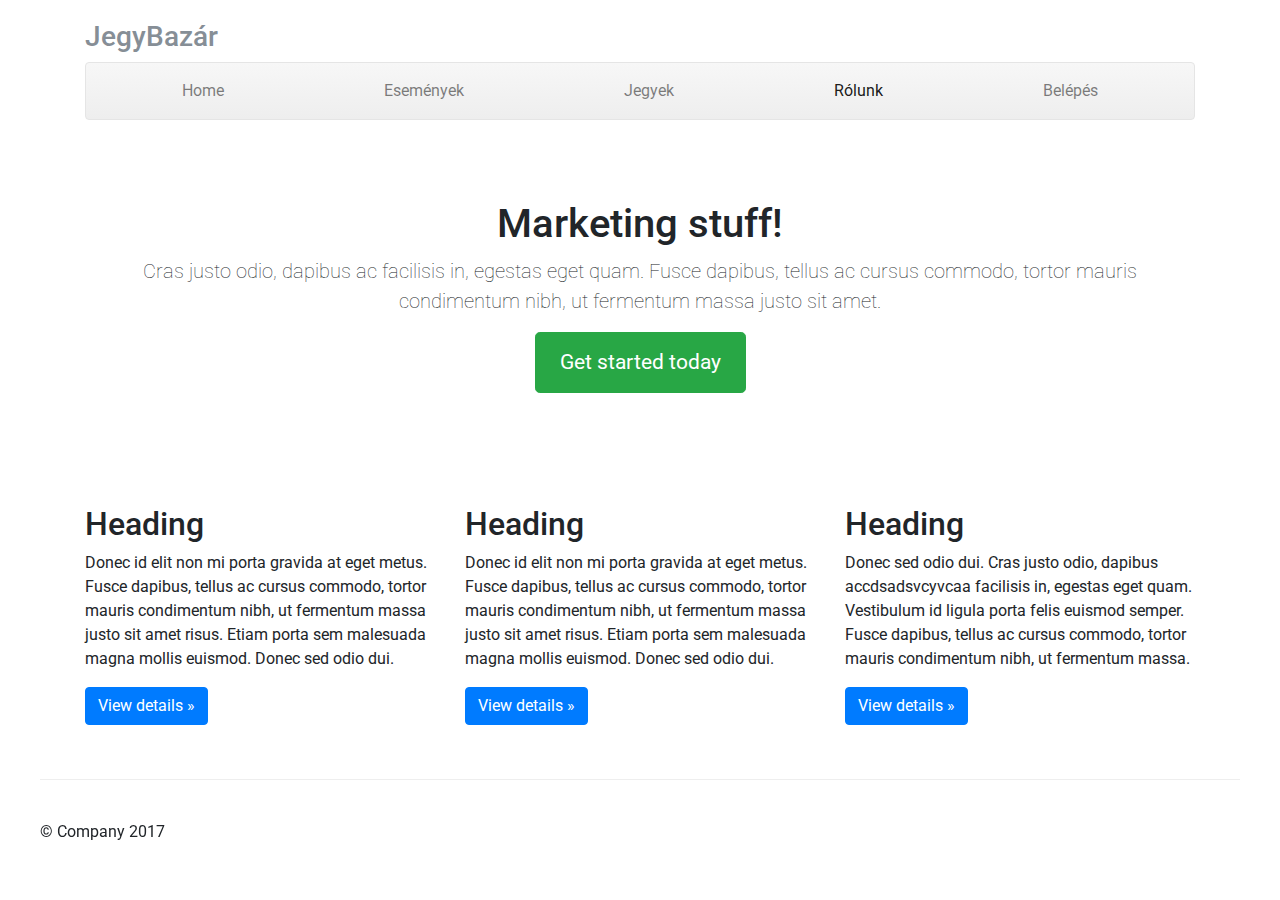
<file: about.html>
<!doctype html>
<head>
  <meta charset="utf-8">
  <meta name="viewport" content="width=device-width, initial-scale=1, shrink-to-fit=no">
  <meta name="description" content="">
  <meta name="author" content="">

  <title>JegyBazár</title>

  <!-- Bootstrap core CSS -->
  <link href="lib/bootstrap/css/bootstrap.min.css" rel="stylesheet">

  <!-- Custom styles for this template -->
  <link href="css/style.css" rel="stylesheet">
</head>

<body>

  <div class="container">

    <header class="masthead">
      <h3 class="text-muted">JegyBazár</h3>

      <nav class="navbar navbar-expand-md navbar-light bg-light rounded mb-3">
        <button class="navbar-toggler" type="button" data-toggle="collapse" data-target="#navbarCollapse" aria-controls="navbarCollapse" aria-expanded="false" aria-label="Toggle navigation">
          <span class="navbar-toggler-icon"></span>
        </button>
        <div class="collapse navbar-collapse" id="navbarCollapse">
          <ul class="navbar-nav text-md-center nav-justified w-100">
            <li class="nav-item">
              <a class="nav-link" href="index.html">Home <span class="sr-only">(current)</span></a>
            </li>
            <li class="nav-item">
              <a class="nav-link" href="events.html">Események</a>
            </li>
            <li class="nav-item">
              <a class="nav-link" href="tickets.html">Jegyek</a>
            </li>
            <li class="nav-item">
              <a class="nav-link active" href="about.html">Rólunk</a>
            </li>
            <li class="nav-item">
              <a class="nav-link" href="login.html">Belépés</a>
            </li>
          </ul>
        </div>
      </nav>
    </header>

    <main role="main">

      <!-- Jumbotron -->
      <div class="jumbotron">
        <h1>Marketing stuff!</h1>
        <p class="lead">Cras justo odio, dapibus ac facilisis in, egestas eget quam. Fusce dapibus, tellus ac cursus commodo, tortor mauris condimentum nibh, ut fermentum massa justo sit amet.</p>
        <p><a class="btn btn-lg btn-success" href="#" role="button">Get started today</a></p>
      </div>

      <!-- Example row of columns -->
      <div class="row">
        <div class="col-lg-4">
          <h2>Heading</h2>
          <p>Donec id elit non mi porta gravida at eget metus. Fusce dapibus, tellus ac cursus commodo, tortor mauris condimentum nibh, ut fermentum massa justo sit amet risus. Etiam porta sem malesuada magna mollis euismod. Donec sed odio dui. </p>
          <p><a class="btn btn-primary" href="#" role="button">View details &raquo;</a></p>
        </div>
        <div class="col-lg-4">
          <h2>Heading</h2>
          <p>Donec id elit non mi porta gravida at eget metus. Fusce dapibus, tellus ac cursus commodo, tortor mauris condimentum nibh, ut fermentum massa justo sit amet risus. Etiam porta sem malesuada magna mollis euismod. Donec sed odio dui. </p>
          <p><a class="btn btn-primary" href="#" role="button">View details &raquo;</a></p>
        </div>
        <div class="col-lg-4">
          <h2>Heading</h2>
          <p>Donec sed odio dui. Cras justo odio, dapibus accdsadsvcyvcaa facilisis in, egestas eget quam. Vestibulum id ligula porta felis euismod semper. Fusce dapibus, tellus ac cursus commodo, tortor mauris condimentum nibh, ut fermentum massa.</p>
          <p><a class="btn btn-primary" href="#" role="button">View details &raquo;</a></p>
        </div>
      </div>

    </main>

    <!-- Site footer -->
    <footer class="footer">
      <p>&copy; Company 2017</p>
    </footer>

  </div> <!-- /container -->


  <!-- Bootstrap core JavaScript
  ================================================== -->
  <!-- Placed at the end of the document so the pages load faster -->
  <script src="lib/jquery-3.2.1.slim.min.js" integrity="sha384-KJ3o2DKtIkvYIK3UENzmM7KCkRr/rE9/Qpg6aAZGJwFDMVNA/GpGFF93hXpG5KkN" crossorigin="anonymous"></script>
  <script src="lib/popper.min.js"></script>
  <script src="lib/bootstrap/js/bootstrap.min.js"></script>
</body>
</html>
</file>
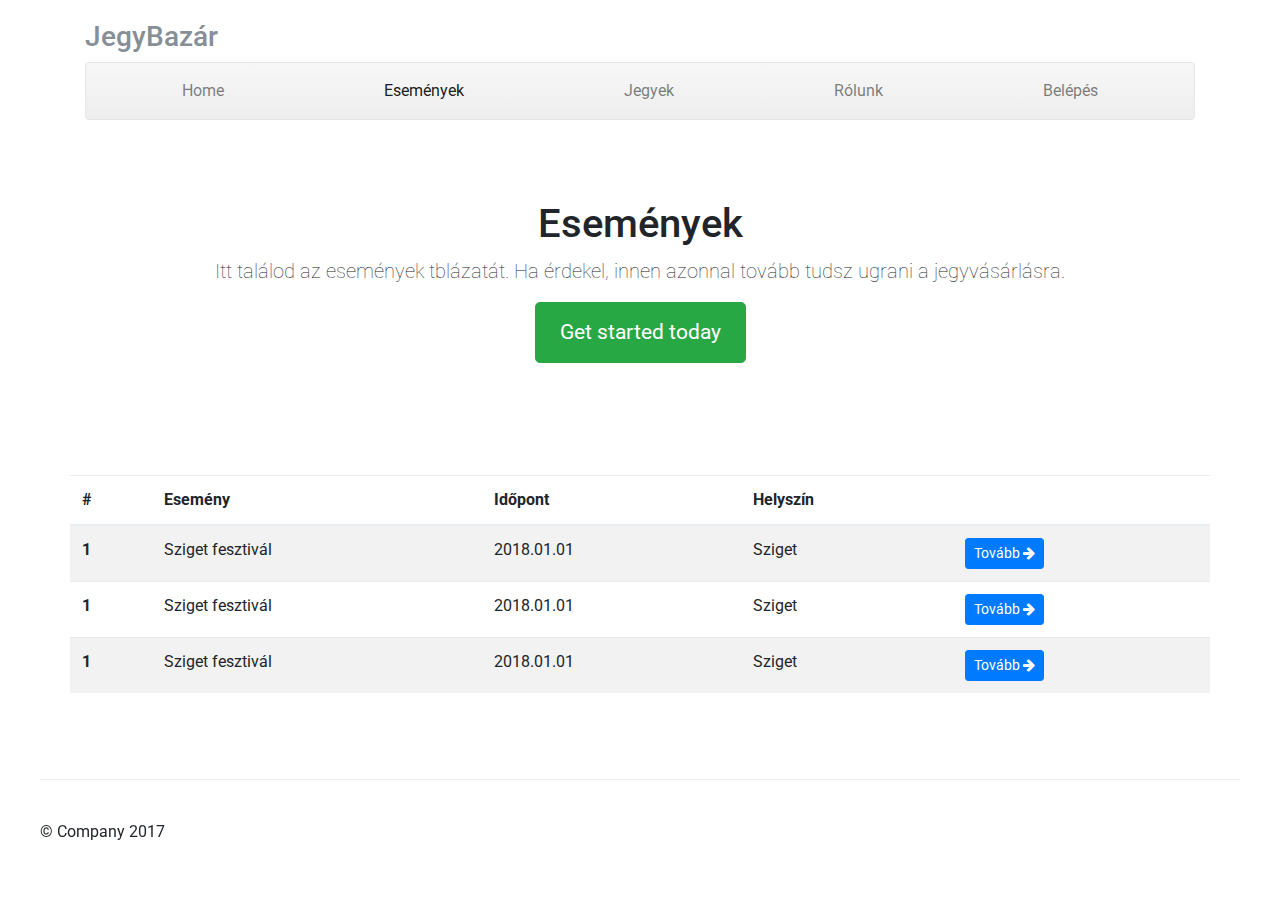
<file: events.html>
<!doctype html>
<head>
  <meta charset="utf-8">
  <meta name="viewport" content="width=device-width, initial-scale=1, shrink-to-fit=no">
  <meta name="description" content="">
  <meta name="author" content="">

  <title>JegyBazár</title>

  <!-- Bootstrap core CSS -->
  <link href="lib/bootstrap/css/bootstrap.min.css" rel="stylesheet">

  <!-- Custom styles for this template -->
  <link href="css/style.css" rel="stylesheet">
</head>

<body>

  <div class="container">

    <header class="masthead">
      <h3 class="text-muted">JegyBazár</h3>

      <nav class="navbar navbar-expand-md navbar-light bg-light rounded mb-3">
        <button class="navbar-toggler" type="button" data-toggle="collapse" data-target="#navbarCollapse" aria-controls="navbarCollapse" aria-expanded="false" aria-label="Toggle navigation">
          <span class="navbar-toggler-icon"></span>
        </button>
        <div class="collapse navbar-collapse" id="navbarCollapse">
          <ul class="navbar-nav text-md-center nav-justified w-100">
            <li class="nav-item">
              <a class="nav-link" href="index.html">Home <span class="sr-only">(current)</span></a>
            </li>
            <li class="nav-item active">
              <a class="nav-link" href="events.html">Események</a>
            </li>
            <li class="nav-item">
              <a class="nav-link" href="tickets.html">Jegyek</a>
            </li>
            <li class="nav-item">
              <a class="nav-link" href="about.html">Rólunk</a>
            </li>
            <li class="nav-item">
              <a class="nav-link" href="login.html">Belépés</a>
            </li>
          </ul>
        </div>
      </nav>
    </header>

    <main role="main">

      <!-- Jumbotron -->
      <div class="jumbotron">
        <h1>Események</h1>
        <p class="lead">Itt találod az események tblázatát. Ha érdekel, innen azonnal tovább tudsz ugrani a jegyvásárlásra.</p>
        <p><a class="btn btn-lg btn-success" href="#" role="button">Get started today</a></p>
      </div>

      <!-- Example row of columns -->
      <div class="row">
          <table class="table table-striped ">
              <thead>
                <tr>
                  <th scope="col">#</th>
                  <th scope="col">Esemény</th>
                  <th scope="col">Időpont</th>
                  <th scope="col">Helyszín</th>
                  <th scope="col"></th>
                </tr>
              </thead>
              <tbody>
                <tr>
                  <th scope="row">1</th>
                  <td>Sziget fesztivál</td>
                  <td>2018.01.01</td>
                  <td>Sziget</td>
                  <td>
                    <a href="" class="btn btn-primary btn-sm">Tovább <i class="fa fa-arrow-right" aria-hidden="true"></i></a>
                  </td>
                </tr>
                <tr>
                    <th scope="row">1</th>
                    <td>Sziget fesztivál</td>
                    <td>2018.01.01</td>
                    <td>Sziget</td>
                    <td>
                      <a href="" class="btn btn-primary btn-sm">Tovább <i class="fa fa-arrow-right" aria-hidden="true"></i></a>
                    </td>
                </tr>
                <tr>
                    <th scope="row">1</th>
                    <td>Sziget fesztivál</td>
                    <td>2018.01.01</td>
                    <td>Sziget</td>
                    <td>
                      <a href="" class="btn btn-primary btn-sm">Tovább <i class="fa fa-arrow-right" aria-hidden="true"></i></a>
                    </td>
                </tr>
              </tbody>
            </table>
      </div>

    </main>

    <!-- Site footer -->
    <footer class="footer">
      <p>&copy; Company 2017</p>
    </footer>

  </div> <!-- /container -->


  <!-- Bootstrap core JavaScript
  ================================================== -->
  <!-- Placed at the end of the document so the pages load faster -->
  <script src="lib/jquery-3.2.1.slim.min.js" integrity="sha384-KJ3o2DKtIkvYIK3UENzmM7KCkRr/rE9/Qpg6aAZGJwFDMVNA/GpGFF93hXpG5KkN" crossorigin="anonymous"></script>
  <script src="lib/popper.min.js"></script>
  <script src="lib/bootstrap/js/bootstrap.min.js"></script>
</body>
</html>
</file>
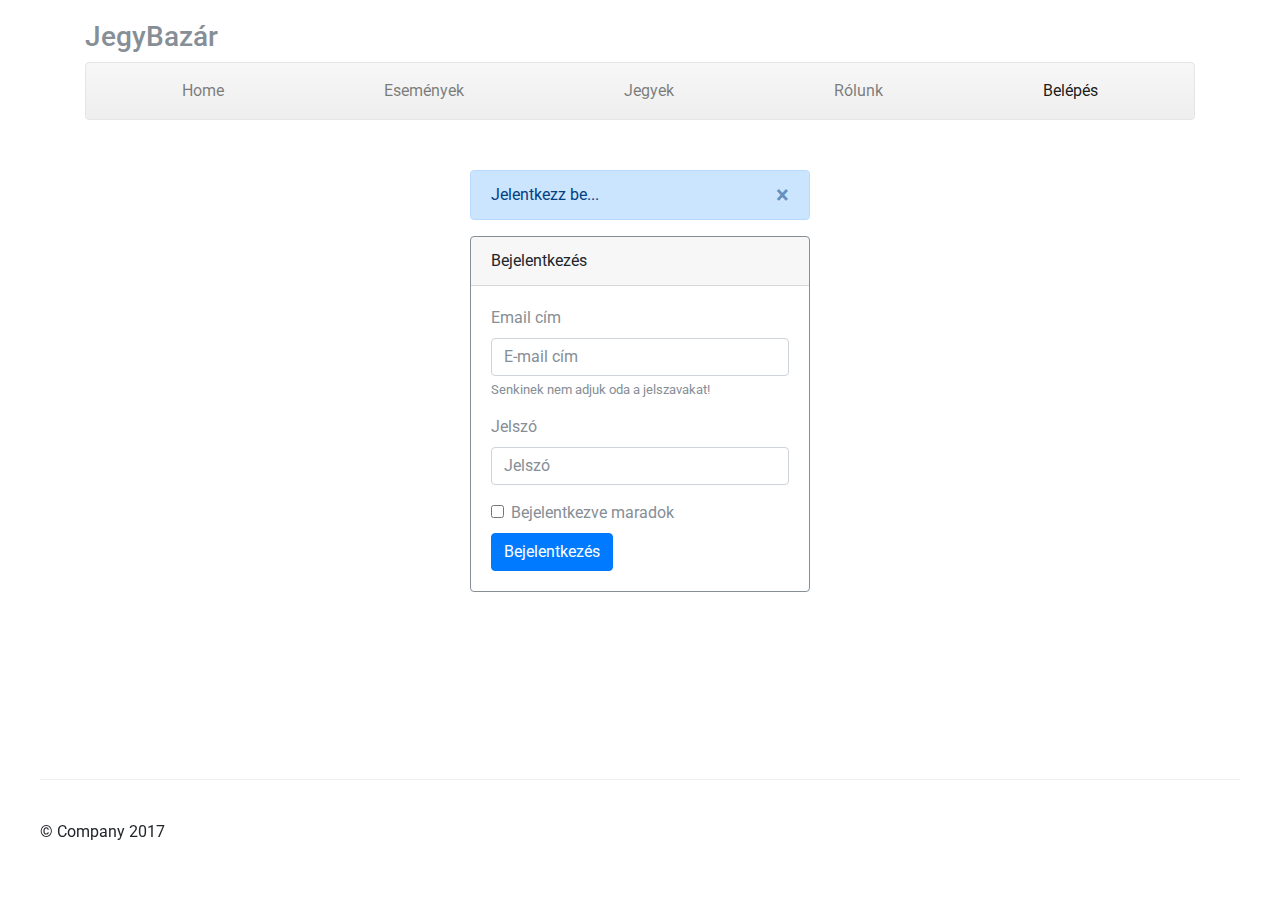
<file: login.html>
<!doctype html>
<head>
  <meta charset="utf-8">
  <meta name="viewport" content="width=device-width, initial-scale=1, shrink-to-fit=no">
  <meta name="description" content="">
  <meta name="author" content="">

  <title>JegyBazár</title>

  <!-- Bootstrap core CSS -->
  <link href="lib/bootstrap/css/bootstrap.min.css" rel="stylesheet">

  <!-- Custom styles for this template -->
  <link href="css/style.css" rel="stylesheet">
</head>

<body>

  <div class="container">

    <header class="masthead">
      <h3 class="text-muted">JegyBazár</h3>

      <nav class="navbar navbar-expand-md navbar-light bg-light rounded mb-3">
        <button class="navbar-toggler" type="button" data-toggle="collapse" data-target="#navbarCollapse" aria-controls="navbarCollapse" aria-expanded="false" aria-label="Toggle navigation">
          <span class="navbar-toggler-icon"></span>
        </button>
        <div class="collapse navbar-collapse" id="navbarCollapse">
          <ul class="navbar-nav text-md-center nav-justified w-100">
            <li class="nav-item">
              <a class="nav-link" href="index.html">Home <span class="sr-only">(current)</span></a>
            </li>
            <li class="nav-item">
              <a class="nav-link" href="events.html">Események</a>
            </li>
            <li class="nav-item">
              <a class="nav-link" href="tickets.html">Jegyek</a>
            </li>
            <li class="nav-item">
              <a class="nav-link" href="about.html">Rólunk</a>
            </li>
            <li class="nav-item active">
              <a class="nav-link" href="login.html">Belépés</a>
            </li>
          </ul>
        </div>
      </nav>
    </header>

  <div class="row justify-content-center  row-login-form">
    <div class="col-10 col-sm-8 col-md-6 col-lg-4">
      <div class="alert alert-primary alert-dismissible fade show" role="alert">
          <button type="button" class="close" data-dismiss="alert" aria-label="Close">
            <span aria-hidden="true">&times;</span>
          </button>
        Jelentkezz be...
      </div>
      <div class="card border-secondary">  
        <div class="card-header">Bejelentkezés</div>
        <div class="card-body text-secondary">
          <form>
              <div class="form-group">
                <label for="loginEmail">Email cím</label>
                <input name="loginEmail" type="email" class="form-control" id="loginEmail" aria-describedby="emailHelp" placeholder="E-mail cím">
                <small id="emailHelp" class="form-text text-muted">Senkinek nem adjuk oda a jelszavakat!</small>
              </div>
              <div class="form-group">
                <label for="loginPassword">Jelszó</label>
                <input name="loginPassword" type="password" class="form-control" id="loginPassword" placeholder="Jelszó">
              </div>
              <div class="form-check">
                <label class="form-check-label">
                  <input name="rememberMe" type="checkbox" class="form-check-input">
                  Bejelentkezve maradok
                </label>
              </div>
              <button type="submit" class="btn btn-primary">Bejelentkezés</button>
            </form>
          <p class="card-text"></p>
        </div>
      </div>
    </div>
  </div>

    <!-- Site footer -->
    <footer class="footer">
      <p>&copy; Company 2017</p>
    </footer>

  </div> <!-- /container -->


  <!-- Bootstrap core JavaScript
  ================================================== -->
  <!-- Placed at the end of the document so the pages load faster -->
  <script src="lib/jquery-3.2.1.slim.min.js"></script>
  <script src="lib/popper.min.js"></script>
  <script src="lib/bootstrap/js/bootstrap.min.js"></script>
</body>
</html>
</file>
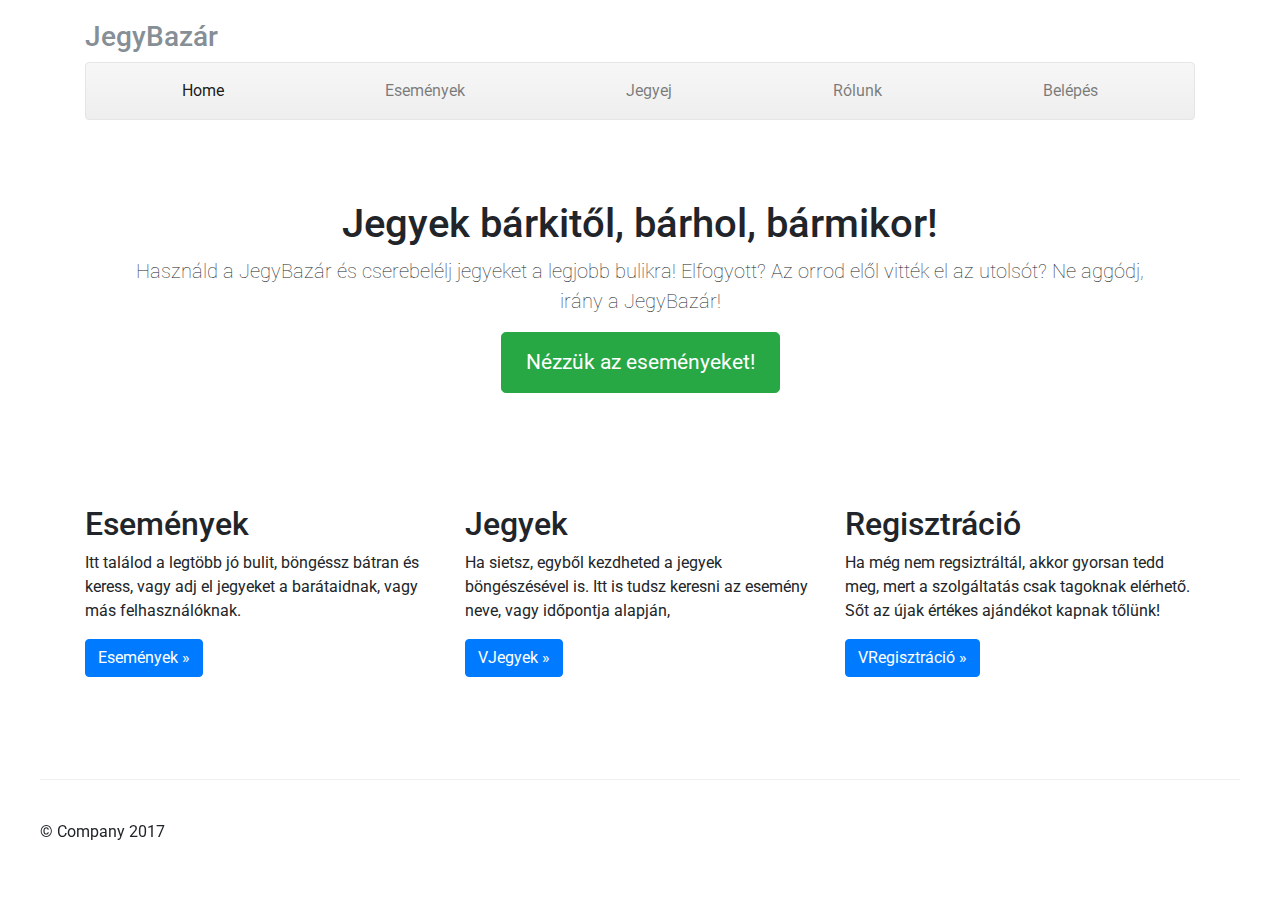
<file: register.html>
<!doctype html>
  <head>
    <meta charset="utf-8">
    <meta name="viewport" content="width=device-width, initial-scale=1, shrink-to-fit=no">
    <meta name="description" content="">
    <meta name="author" content="">

    <title>JegyBazár</title>

    <!-- Bootstrap core CSS -->
    <link href="lib/bootstrap/css/bootstrap.min.css" rel="stylesheet">

    <!-- Custom styles for this template -->
    <link href="css/style.css" rel="stylesheet">
  </head>

  <body>

    <div class="container">

      <header class="masthead">
        <h3 class="text-muted">JegyBazár</h3>

        <nav class="navbar navbar-expand-md navbar-light bg-light rounded mb-3">
          <button class="navbar-toggler" type="button" data-toggle="collapse" data-target="#navbarCollapse" aria-controls="navbarCollapse" aria-expanded="false" aria-label="Toggle navigation">
            <span class="navbar-toggler-icon"></span>
          </button>
          <div class="collapse navbar-collapse" id="navbarCollapse">
            <ul class="navbar-nav text-md-center nav-justified w-100">
              <li class="nav-item active">
                <a class="nav-link" href="index.html">Home <span class="sr-only">(current)</span></a>
              </li>
              <li class="nav-item">
                <a class="nav-link" href="events.html">Események</a>
              </li>
              <li class="nav-item">
                <a class="nav-link" href="tickets.html">Jegyej</a>
              </li>
              <li class="nav-item">
                <a class="nav-link" href="about.html">Rólunk</a>
              </li>
              <li class="nav-item">
                <a class="nav-link" href="login.html">Belépés</a>
              </li>
            </ul>
          </div>
        </nav>
      </header>

      <main role="main">

        <!-- Jumbotron -->
        <div class="jumbotron">
          <h1>Jegyek bárkitől, bárhol, bármikor!</h1>
          <p class="lead">Használd a JegyBazár és cserebelélj jegyeket a legjobb bulikra! Elfogyott? Az orrod elől vitték el az utolsót? Ne aggódj, irány a JegyBazár!</p>
          <p><a class="btn btn-lg btn-success" href="events.html" role="button">Nézzük az eseményeket!</a></p>
        </div>

        <!-- Example row of columns -->
        <div class="row">
          <div class="col-lg-4">
            <h2>Események</h2>
            <p>Itt találod a legtöbb jó bulit, böngéssz bátran és keress, vagy adj el jegyeket a barátaidnak, vagy más felhasználóknak.</p>
            <p><a class="btn btn-primary" href="events.html" role="button">Események &raquo;</a></p>
          </div>
          <div class="col-lg-4">
            <h2>Jegyek</h2>
            <p>Ha sietsz, egyből kezdheted a jegyek böngészésével is. Itt is tudsz keresni az esemény neve, vagy időpontja alapján,</p>
            <p><a class="btn btn-primary" href="tickets.html" role="button">VJegyek &raquo;</a></p>
          </div>
          <div class="col-lg-4">
            <h2>Regisztráció</h2>
            <p>Ha még nem regsiztráltál, akkor gyorsan tedd meg, mert a szolgáltatás csak tagoknak elérhető. Sőt az újak értékes ajándékot kapnak tőlünk!</p>
            <p><a class="btn btn-primary" href="register.html" role="button">VRegisztráció &raquo;</a></p>
          </div>
        </div>

      </main>

      <!-- Site footer -->
      <footer class="footer">
        <p>&copy; Company 2017</p>
      </footer>

    </div> <!-- /container -->


    <!-- Bootstrap core JavaScript
    ================================================== -->
    <!-- Placed at the end of the document so the pages load faster -->
    <script src="lib/jquery-3.2.1.slim.min.js" integrity="sha384-KJ3o2DKtIkvYIK3UENzmM7KCkRr/rE9/Qpg6aAZGJwFDMVNA/GpGFF93hXpG5KkN" crossorigin="anonymous"></script>
    <script src="lib/popper.min.js"></script>
    <script src="lib/bootstrap/js/bootstrap.min.js"></script>
  </body>
</html>
</file>
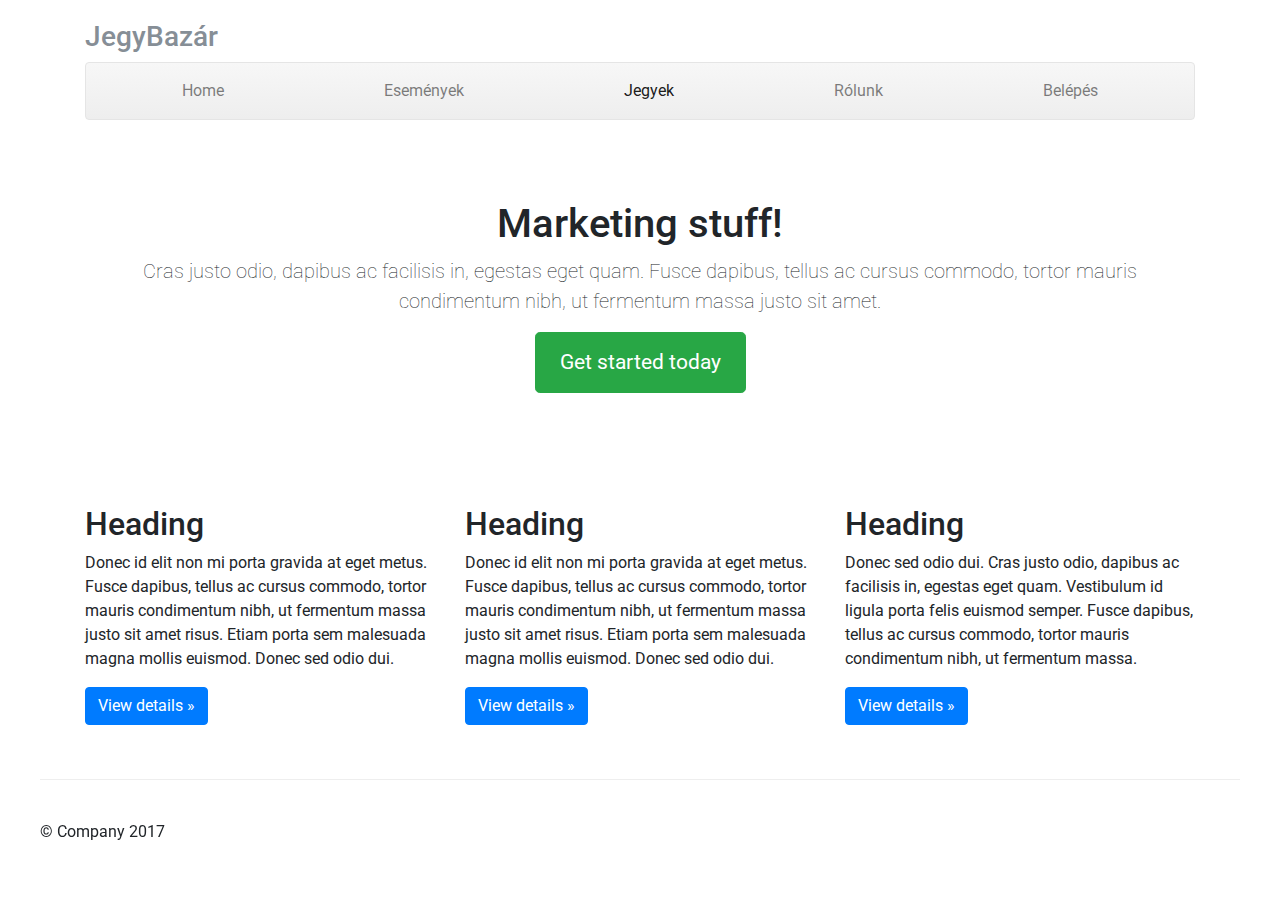
<file: tickets.html>
<!doctype html>
<head>
  <meta charset="utf-8">
  <meta name="viewport" content="width=device-width, initial-scale=1, shrink-to-fit=no">
  <meta name="description" content="">
  <meta name="author" content="">

  <title>JegyBazár</title>

  <!-- Bootstrap core CSS -->
  <link href="lib/bootstrap/css/bootstrap.min.css" rel="stylesheet">

  <!-- Custom styles for this template -->
  <link href="css/style.css" rel="stylesheet">
</head>

<body>

  <div class="container">

    <header class="masthead">
      <h3 class="text-muted">JegyBazár</h3>

      <nav class="navbar navbar-expand-md navbar-light bg-light rounded mb-3">
        <button class="navbar-toggler" type="button" data-toggle="collapse" data-target="#navbarCollapse" aria-controls="navbarCollapse" aria-expanded="false" aria-label="Toggle navigation">
          <span class="navbar-toggler-icon"></span>
        </button>
        <div class="collapse navbar-collapse" id="navbarCollapse">
          <ul class="navbar-nav text-md-center nav-justified w-100">
            <li class="nav-item ">
              <a class="nav-link" href="index.html">Home <span class="sr-only">(current)</span></a>
            </li>
            <li class="nav-item">
              <a class="nav-link" href="events.html">Események</a>
            </li>
            <li class="nav-item active">
              <a class="nav-link" href="tickets.html">Jegyek</a>
            </li>
            <li class="nav-item">
              <a class="nav-link" href="about.html">Rólunk</a>
            </li>
            <li class="nav-item">
              <a class="nav-link" href="login.html">Belépés</a>
            </li>
          </ul>
        </div>
      </nav>
    </header>

    <main role="main">

      <!-- Jumbotron -->
      <div class="jumbotron">
        <h1>Marketing stuff!</h1>
        <p class="lead">Cras justo odio, dapibus ac facilisis in, egestas eget quam. Fusce dapibus, tellus ac cursus commodo, tortor mauris condimentum nibh, ut fermentum massa justo sit amet.</p>
        <p><a class="btn btn-lg btn-success" href="#" role="button">Get started today</a></p>
      </div>

      <!-- Example row of columns -->
      <div class="row">
        <div class="col-lg-4">
          <h2>Heading</h2>
          <p>Donec id elit non mi porta gravida at eget metus. Fusce dapibus, tellus ac cursus commodo, tortor mauris condimentum nibh, ut fermentum massa justo sit amet risus. Etiam porta sem malesuada magna mollis euismod. Donec sed odio dui. </p>
          <p><a class="btn btn-primary" href="#" role="button">View details &raquo;</a></p>
        </div>
        <div class="col-lg-4">
          <h2>Heading</h2>
          <p>Donec id elit non mi porta gravida at eget metus. Fusce dapibus, tellus ac cursus commodo, tortor mauris condimentum nibh, ut fermentum massa justo sit amet risus. Etiam porta sem malesuada magna mollis euismod. Donec sed odio dui. </p>
          <p><a class="btn btn-primary" href="#" role="button">View details &raquo;</a></p>
        </div>
        <div class="col-lg-4">
          <h2>Heading</h2>
          <p>Donec sed odio dui. Cras justo odio, dapibus ac facilisis in, egestas eget quam. Vestibulum id ligula porta felis euismod semper. Fusce dapibus, tellus ac cursus commodo, tortor mauris condimentum nibh, ut fermentum massa.</p>
          <p><a class="btn btn-primary" href="#" role="button">View details &raquo;</a></p>
        </div>
      </div>

    </main>

    <!-- Site footer -->
    <footer class="footer">
      <p>&copy; Company 2017</p>
    </footer>

  </div> <!-- /container -->


  <!-- Bootstrap core JavaScript
  ================================================== -->
  <!-- Placed at the end of the document so the pages load faster -->
  <script src="lib/jquery-3.2.1.slim.min.js" integrity="sha384-KJ3o2DKtIkvYIK3UENzmM7KCkRr/rE9/Qpg6aAZGJwFDMVNA/GpGFF93hXpG5KkN" crossorigin="anonymous"></script>
  <script src="lib/popper.min.js"></script>
  <script src="lib/bootstrap/js/bootstrap.min.js"></script>
</body>
</html>
</file>
<file: css/style.css>
@import url('https://fonts.googleapis.com/css?family=Roboto&subset=latin-ext');
@import url('../lib/font-awesome-4.7.0/css/font-awesome.min.css');

body {
    padding-top: 20px;
    font-family: 'Roboto', sans-serif;
  }
  
  .footer {
    padding-top: 40px;
    padding-bottom: 40px;
    margin-top: 40px;
    border-top: 1px solid #eee;
    position: fixed;
    bottom: 0px;
    left: 40px;
    right: 40px;
  }
  
  /* Main marketing message and sign up button */
  .jumbotron {
    text-align: center;
    background-color: transparent;
  }
  .jumbotron .btn {
    padding: 14px 24px;
    font-size: 21px;
  }
  
  .navbar {
    background-image: linear-gradient(to bottom, #f7f7f7 0%,#eee 100%);
    border: 1px solid #e5e5e5;
  }
  
  @media (min-width: 768px) {
    .navbar-nav {
      display: -ms-flexbox;
      display: flex;
    }
  
    .navbar-nav .nav-item {
      -ms-flex: 1 0 auto;
      flex: 1 0 auto;
    }
  }
  
  /* Responsive: Portrait tablets and up */
  @media screen and (min-width: 768px) {
    /* Remove the padding we set earlier */
    .masthead,
    .marketing,
    .footer {
      padding-right: 0;
      padding-left: 0;
    }
  }

  .lead{
    font-weight: 100;
  }

/* Home page elements */

  .home-media-image{
    width: 100px;
    height: 100px;
  }

  .row-login-form{
    margin: 50px 0 0 0;
  }
</file>
